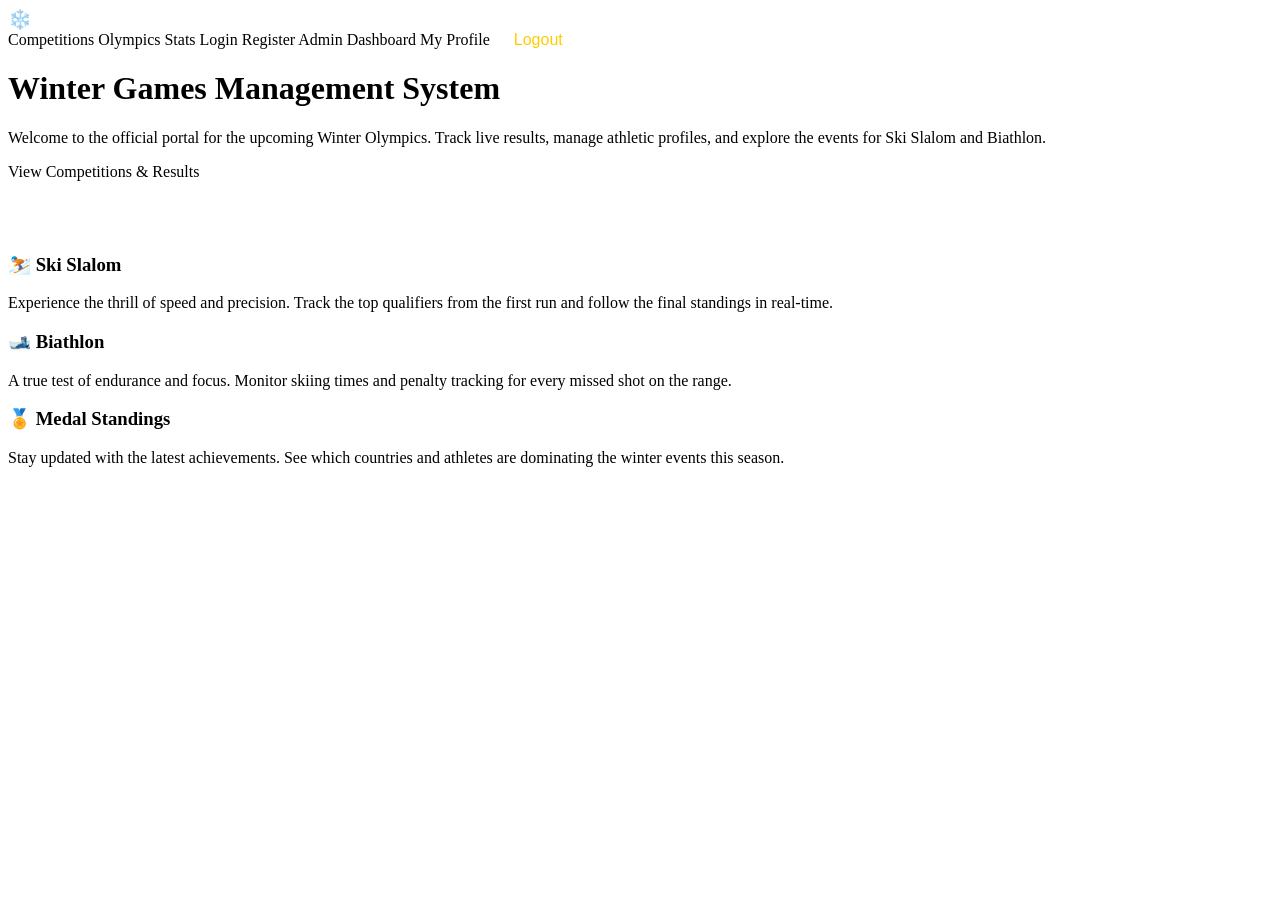
<file: src/main/resources/templates/index.html>
<!DOCTYPE html>
<html xmlns:th="http://www.thymeleaf.org">
<head>
    <meta charset="UTF-8">
    <title>Winter Games Portal</title>
    <link rel="stylesheet" th:href="@{/css/style.css}">
</head>
<body>

<div class="navbar">
    <div style="font-size: 1.2em; font-weight: bold;"><a th:href="@{/}" style="color: white; margin: 0;">❄️ WinterOlympics</a></div>
    <div>
        <a th:href="@{/public/competitions}">Competitions</a>
        <a th:href="@{/public/olympics}">Olympics Stats</a>

        <th:block th:if="${#authentication.name == 'anonymousUser'}">
            <a th:href="@{/login}">Login</a>
            <a th:href="@{/register}">Register</a>
        </th:block>

        <th:block th:if="${#authentication.name != 'anonymousUser'}">
            <a th:if="${#authorization.expression('hasRole(''ADMIN'')')}" th:href="@{/admin/dashboard}">Admin Dashboard</a>
            <a th:if="${#authorization.expression('hasRole(''ATHLETE'')')}" th:href="@{/athlete/profile}">My Profile</a>

            <form th:action="@{/logout}" method="post" style="display: inline; margin-left: 20px;">
                <button type="submit" style="background: none; color: #ffcc00; border: none; padding: 0; font-size: 1em; cursor: pointer; box-shadow: none;">Logout</button>
            </form>
        </th:block>
    </div>
</div>

<div class="hero">
    <h1>Winter Games Management System</h1>
    <p>Welcome to the official portal for the upcoming Winter Olympics. Track live results, manage athletic profiles, and explore the events for Ski Slalom and Biathlon.</p>
    <a th:href="@{/public/competitions}" class="btn-primary">View Competitions & Results</a>
</div>
<br><br><br>
<div class="container">
    <div class="info-grid">
        <div class="card">
            <h3>⛷️ Ski Slalom</h3>
            <p>Experience the thrill of speed and precision. Track the top qualifiers from the first run and follow the final standings in real-time.</p>
        </div>
        <div class="card">
            <h3>🎿 Biathlon</h3>
            <p>A true test of endurance and focus. Monitor skiing times and penalty tracking for every missed shot on the range.</p>
        </div>
        <div class="card">
            <h3>🏅 Medal Standings</h3>
            <p>Stay updated with the latest achievements. See which countries and athletes are dominating the winter events this season.</p>
        </div>
    </div>
</div>

</body>
</html>
</file>
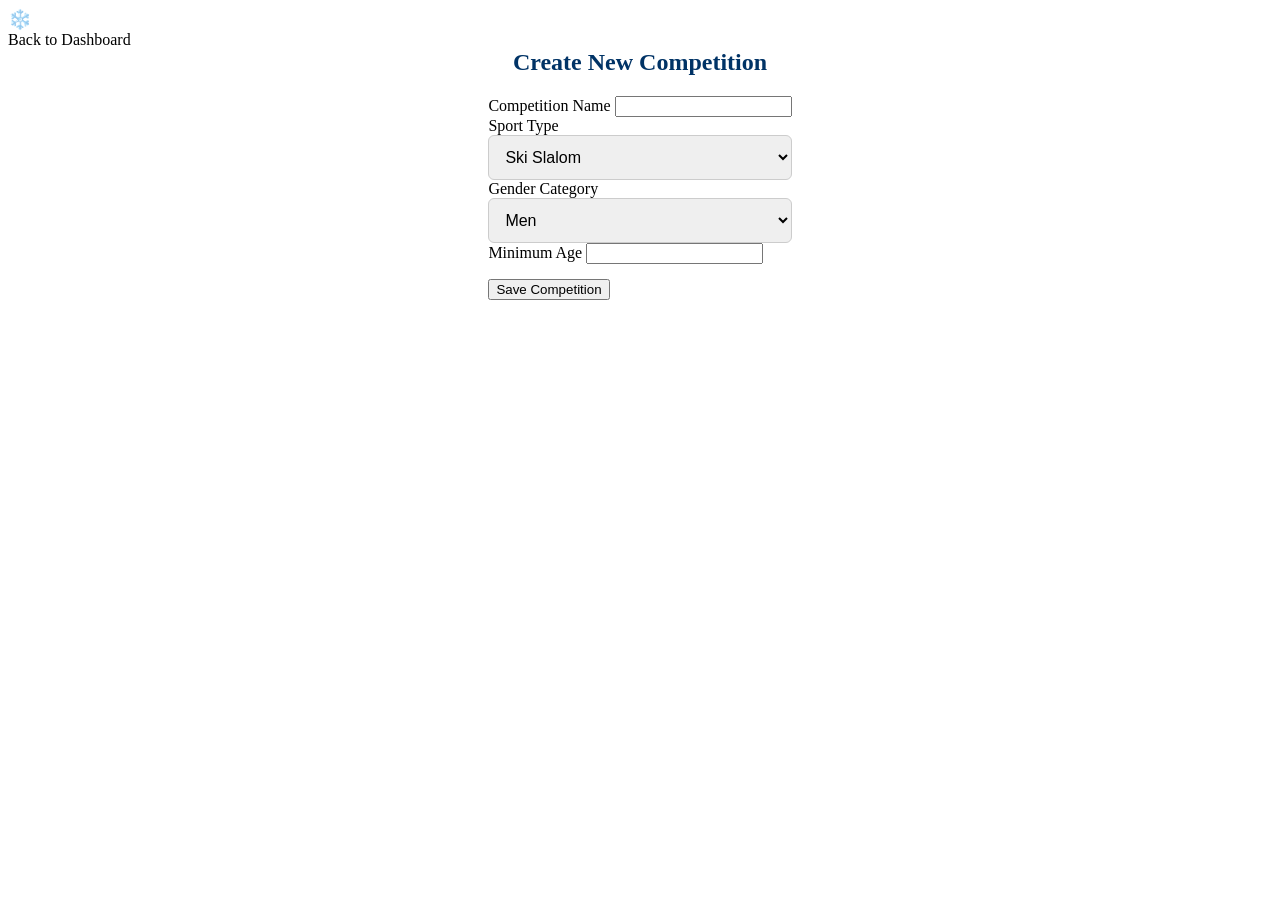
<file: src/main/resources/templates/add-competition.html>
<!DOCTYPE html>
<html xmlns:th="http://www.thymeleaf.org">
<head>
    <meta charset="UTF-8">
    <title>Add Competition - Winter Games</title>
    <link rel="stylesheet" th:href="@{/css/style.css}">
</head>
<body>
<div class="navbar">
    <div style="font-size: 1.2em; font-weight: bold;"><a th:href="@{/}" style="color: white; margin: 0;">❄️ WinterOlympics</a></div>
    <div>
        <a th:href="@{/admin/dashboard}">Back to Dashboard</a>
    </div>
</div>

<div class="container" style="display: flex; justify-content: center;">
    <form class="auth-form" th:action="@{/admin/competitions/new}" th:object="${competition}" method="post" style="max-width: 500px;">
        <h2 style="text-align: center; color: #003366; margin-top: 0;">Create New Competition</h2>

        <div>
            <label for="name">Competition Name</label>
            <input type="text" id="name" th:field="*{name}" required />
        </div>
        <div>
            <label for="type">Sport Type</label>
            <select id="type" th:field="*{type}" style="width: 100%; padding: 12px; border: 1px solid #ccc; border-radius: 6px; font-size: 16px;" required>
                <option value="Ski Slalom">Ski Slalom</option>
                <option value="Biathlon">Biathlon</option>
            </select>
        </div>
        <div>
            <label for="genderCategory">Gender Category</label>
            <select id="genderCategory" th:field="*{genderCategory}" style="width: 100%; padding: 12px; border: 1px solid #ccc; border-radius: 6px; font-size: 16px;" required>
                <option value="Men">Men</option>
                <option value="Women">Women</option>
                <option value="Mixed">Mixed</option>
            </select>
        </div>
        <div>
            <label for="minAge">Minimum Age</label>
            <input type="number" id="minAge" th:field="*{minAge}" required min="1" />
        </div>

        <button type="submit" style="margin-top: 15px;">Save Competition</button>
    </form>
</div>
</body>
</html>
</file>
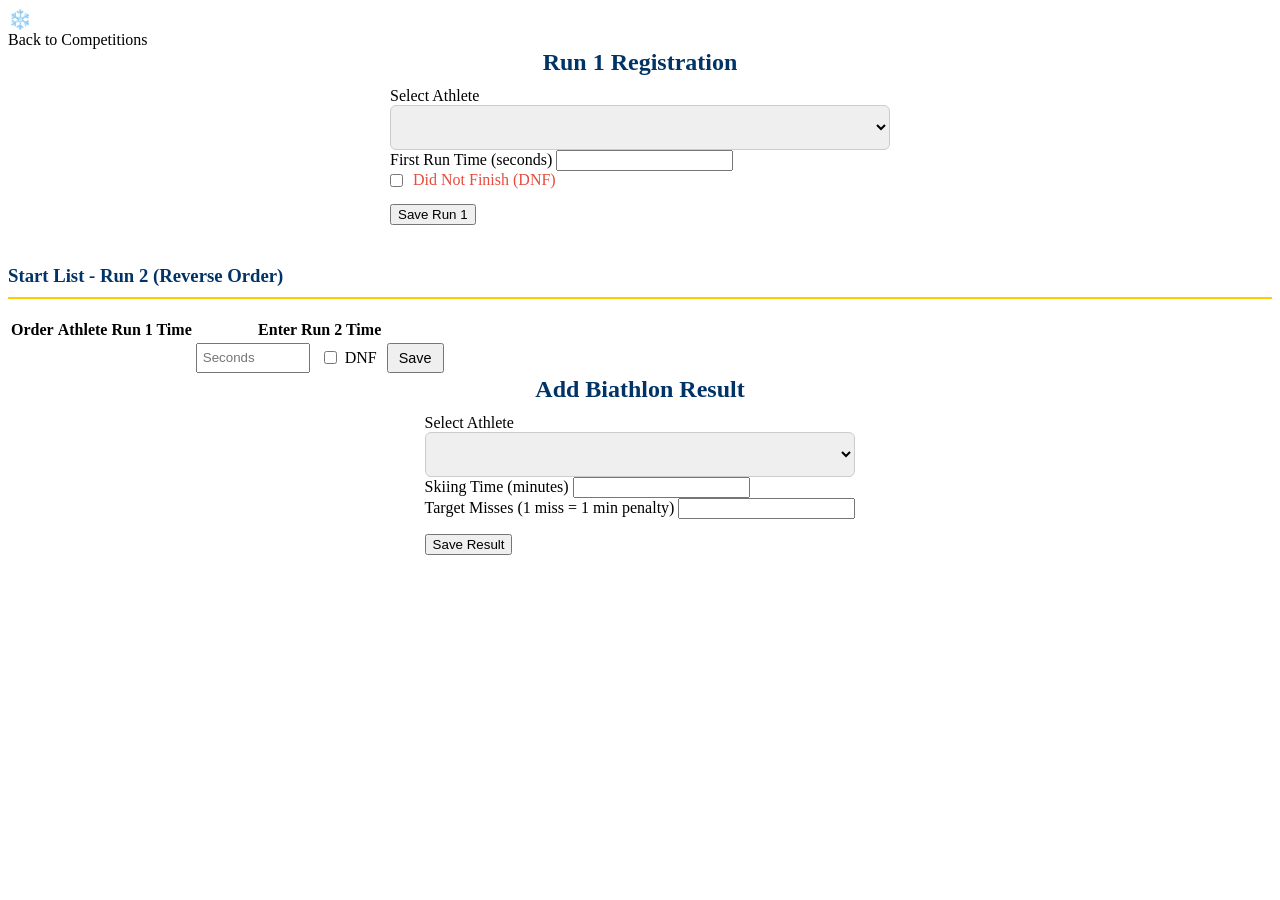
<file: src/main/resources/templates/add-result.html>
<!DOCTYPE html>
<html xmlns:th="http://www.thymeleaf.org">
<head>
    <meta charset="UTF-8">
    <title>Add Result - Winter Games</title>
    <link rel="stylesheet" th:href="@{/css/style.css}">
</head>
<body>
<div class="navbar">
    <div style="font-size: 1.2em; font-weight: bold;"><a th:href="@{/}" style="color: white; margin: 0;">❄️ WinterOlympics</a></div>
    <div>
        <a th:href="@{/admin/results}">Back to Competitions</a>
    </div>
</div>

<div class="container" style="display: flex; flex-direction: column; align-items: center;">

    <div th:if="${competition.type == 'Ski Slalom'}" style="width: 100%;">
        <form class="auth-form" th:action="@{/admin/results/slalom/run1}" method="post" style="max-width: 500px; margin: 0 auto;">
            <h2 style="text-align: center; color: #003366; margin-top: 0;">Run 1 Registration</h2>
            <h4 style="text-align: center; color: #666; margin-top: -10px;" th:text="${competition.name}"></h4>

            <input type="hidden" name="competitionId" th:value="${competition.id}" />

            <div>
                <label for="athleteId">Select Athlete</label>
                <select id="athleteId" name="athleteId" style="width: 100%; padding: 12px; border: 1px solid #ccc; border-radius: 6px; font-size: 16px;" required>
                    <option th:each="athlete : ${athletes}" th:value="${athlete.id}" th:text="${athlete.name + ' (' + athlete.country + ')'}"></option>
                </select>
            </div>
            <div>
                <label for="firstRunTime">First Run Time (seconds)</label>
                <input type="number" step="0.01" id="firstRunTime" name="firstRunTime" required />
            </div>
            <div style="display: flex; align-items: center; gap: 10px;">
                <input type="checkbox" id="dnf" name="dnf" style="width: auto; margin: 0;" />
                <label for="dnf" style="margin: 0; color: #e74c3c;">Did Not Finish (DNF)</label>
            </div>

            <button type="submit" style="margin-top: 15px;">Save Run 1</button>
        </form>

        <h3 th:if="${not #lists.isEmpty(pendingRun2)}" style="color: #003366; margin-top: 40px; border-bottom: 2px solid #ffcc00; padding-bottom: 10px;">Start List - Run 2 (Reverse Order)</h3>

        <table th:if="${not #lists.isEmpty(pendingRun2)}">
            <thead>
            <tr>
                <th>Order</th>
                <th>Athlete</th>
                <th>Run 1 Time</th>
                <th>Enter Run 2 Time</th>
            </tr>
            </thead>
            <tbody>
            <tr th:each="res, stat : ${pendingRun2}">
                <td th:text="${stat.count}" style="font-weight: bold; font-size: 1.2em; color: #003366;"></td>
                <td th:text="${res.athlete.name}"></td>
                <td th:text="${res.firstRunTime} + ' s'"></td>
                <td>
                    <form th:action="@{/admin/results/slalom/run2}" method="post" style="display: flex; gap: 10px; flex-direction: row; box-shadow: none; padding: 0; background: none; width: auto;">
                        <input type="hidden" name="resultId" th:value="${res.id}" />
                        <input type="hidden" name="competitionId" th:value="${competition.id}" />
                        <input type="number" step="0.01" name="secondRunTime" placeholder="Seconds" required style="width: 100px; padding: 5px;" />
                        <div style="display: flex; align-items: center; gap: 5px;">
                            <input type="checkbox" name="dnf" /> DNF
                        </div>
                        <button type="submit" style="padding: 5px 10px; font-size: 0.9em;">Save</button>
                    </form>
                </td>
            </tr>
            </tbody>
        </table>
    </div>

    <form th:if="${competition.type == 'Biathlon'}" class="auth-form" th:action="@{/admin/results/biathlon}" method="post" style="max-width: 500px;">
        <h2 style="text-align: center; color: #003366; margin-top: 0;">Add Biathlon Result</h2>
        <h4 style="text-align: center; color: #666; margin-top: -10px;" th:text="${competition.name}"></h4>

        <input type="hidden" name="competitionId" th:value="${competition.id}" />

        <div>
            <label for="athleteIdBiathlon">Select Athlete</label>
            <select id="athleteIdBiathlon" name="athleteId" style="width: 100%; padding: 12px; border: 1px solid #ccc; border-radius: 6px; font-size: 16px;" required>
                <option th:each="athlete : ${athletes}" th:value="${athlete.id}" th:text="${athlete.name + ' (' + athlete.country + ')'}"></option>
            </select>
        </div>
        <div>
            <label for="skiingTime">Skiing Time (minutes)</label>
            <input type="number" step="0.01" id="skiingTime" name="skiingTime" required />
        </div>
        <div>
            <label for="misses">Target Misses (1 miss = 1 min penalty)</label>
            <input type="number" id="misses" name="misses" required min="0" />
        </div>

        <button type="submit" style="margin-top: 15px;">Save Result</button>
    </form>

</div>
</body>
</html>
</file>
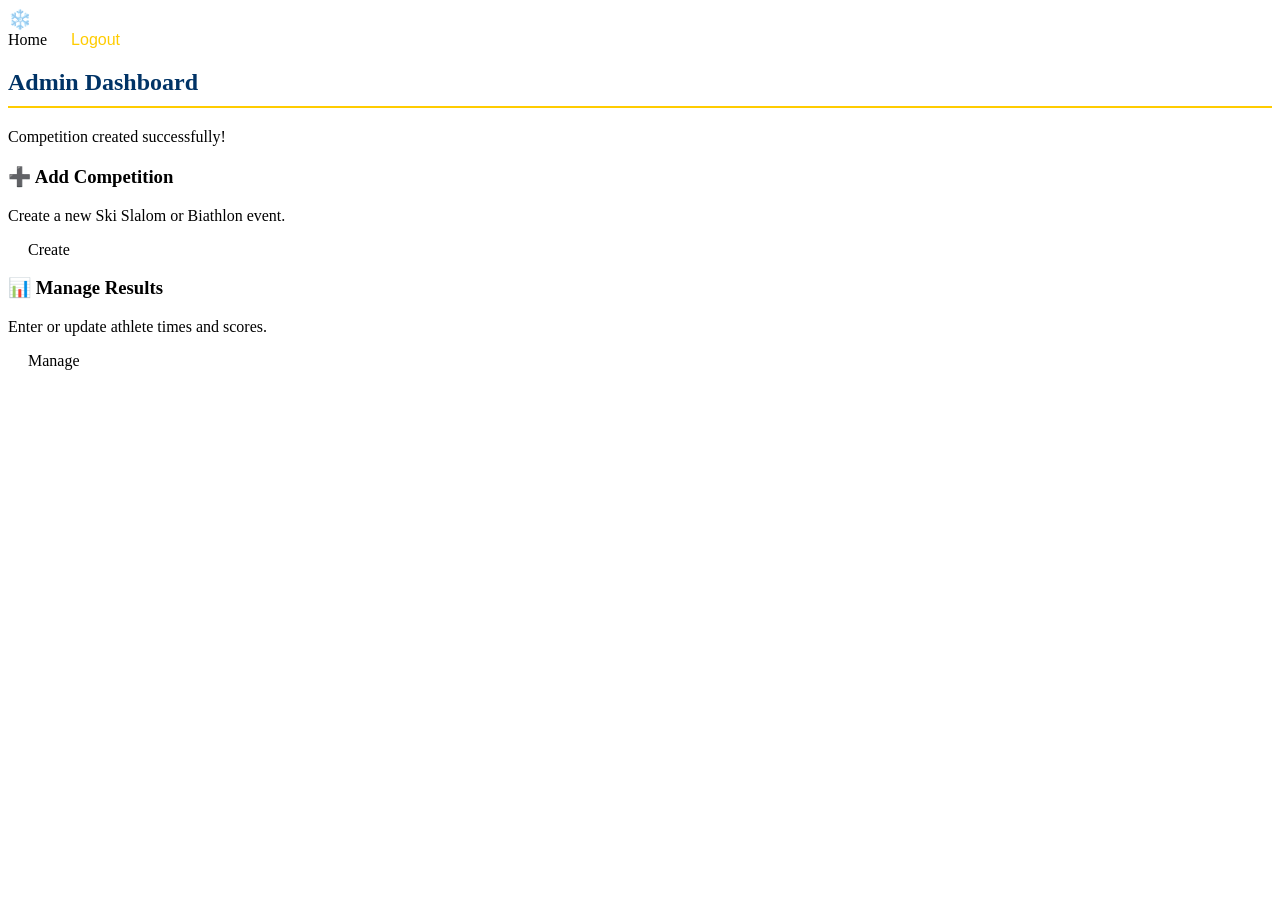
<file: src/main/resources/templates/admin-dashboard.html>
<!DOCTYPE html>
<html xmlns:th="http://www.thymeleaf.org">
<head>
    <meta charset="UTF-8">
    <title>Admin Dashboard - Winter Games</title>
    <link rel="stylesheet" th:href="@{/css/style.css}">
</head>
<body>
<div class="navbar">
    <div style="font-size: 1.2em; font-weight: bold;"><a th:href="@{/}" style="color: white; margin: 0;">❄️ WinterOlympics</a></div>
    <div>
        <a th:href="@{/}">Home</a>
        <form th:action="@{/logout}" method="post" style="display: inline; margin-left: 20px;">
            <button type="submit" style="background: none; color: #ffcc00; border: none; padding: 0; font-size: 1em; cursor: pointer; box-shadow: none;">Logout</button>
        </form>
    </div>
</div>

<div class="container">
    <h2 style="color: #003366; border-bottom: 2px solid #ffcc00; padding-bottom: 10px;">Admin Dashboard</h2>

    <div th:if="${param.success}" class="alert alert-success" style="width: 100%; max-width: 100%; box-sizing: border-box;">
        Competition created successfully!
    </div>

    <div class="info-grid" style="margin-top: 20px;">
        <div class="card">
            <h3>➕ Add Competition</h3>
            <p>Create a new Ski Slalom or Biathlon event.</p>
            <a th:href="@{/admin/competitions/new}" class="btn-primary" style="padding: 10px 20px; font-size: 1em;">Create</a>
        </div>
        <div class="card">
            <h3>📊 Manage Results</h3>
            <p>Enter or update athlete times and scores.</p>
            <a th:href="@{/admin/results}" class="btn-primary" style="padding: 10px 20px; font-size: 1em;">Manage</a>
        </div>
    </div>
</div>
</body>
</html>
</file>
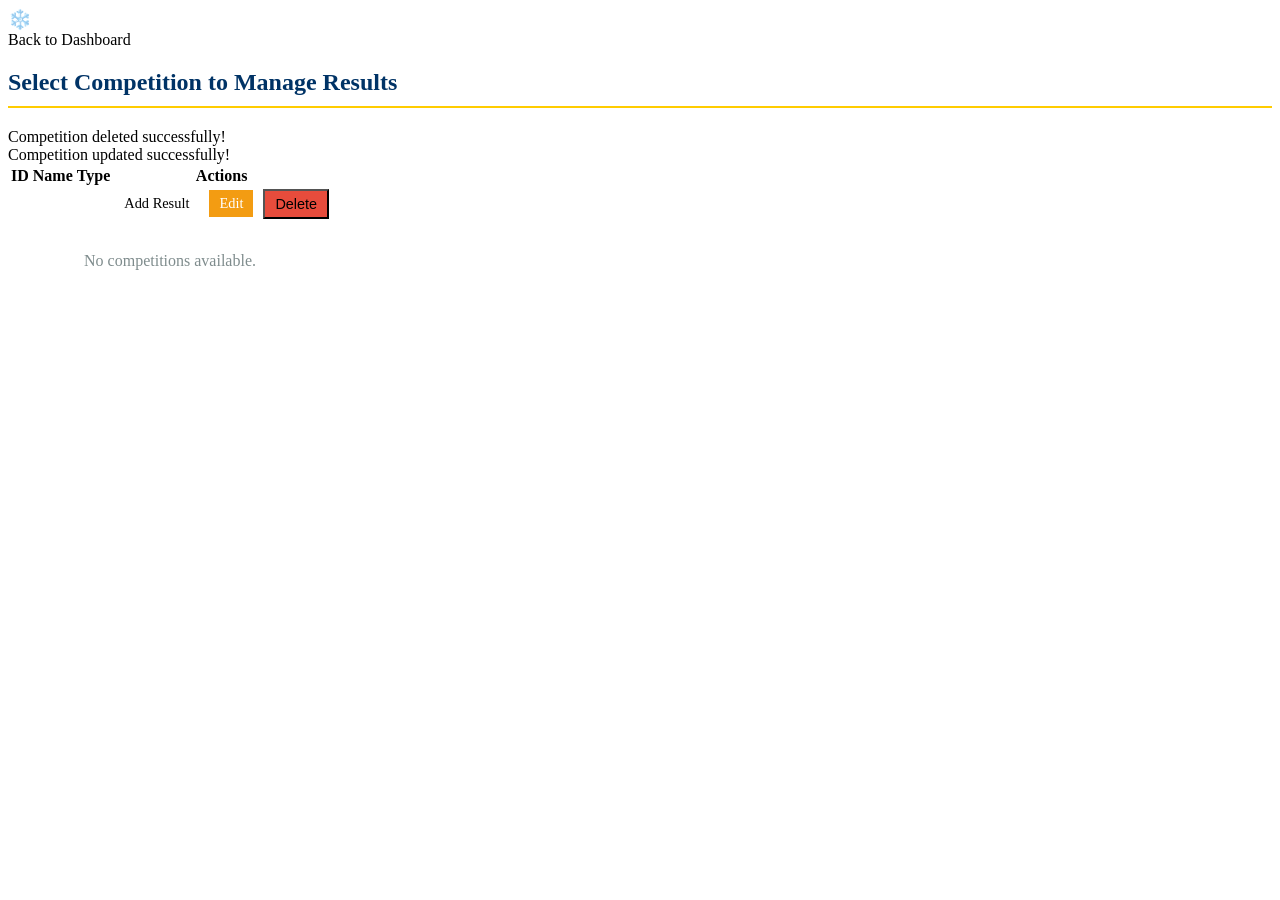
<file: src/main/resources/templates/admin-results.html>
<!DOCTYPE html>
<html xmlns:th="http://www.thymeleaf.org">
<head>
    <meta charset="UTF-8">
    <title>Manage Results - Winter Games</title>
    <link rel="stylesheet" th:href="@{/css/style.css}">
</head>
<body>
<div class="navbar">
    <div style="font-size: 1.2em; font-weight: bold;"><a th:href="@{/}" style="color: white; margin: 0;">❄️ WinterOlympics</a></div>
    <div>
        <a th:href="@{/admin/dashboard}">Back to Dashboard</a>
    </div>
</div>

<div class="container">
    <h2 style="color: #003366; border-bottom: 2px solid #ffcc00; padding-bottom: 10px;">Select Competition to Manage Results</h2>

    <div th:if="${param.deleted}" class="alert alert-success" style="width: 100%; max-width: 100%; box-sizing: border-box;">
        Competition deleted successfully!
    </div>
    <div th:if="${param.updated}" class="alert alert-success" style="width: 100%; max-width: 100%; box-sizing: border-box;">
        Competition updated successfully!
    </div>

    <table>
        <thead>
        <tr>
            <th>ID</th>
            <th>Name</th>
            <th>Type</th>
            <th>Actions</th>
        </tr>
        </thead>
        <tbody>
        <tr th:each="comp : ${competitions}">
            <td th:text="${comp.id}"></td>
            <td th:text="${comp.name}"></td>
            <td th:text="${comp.type}"></td>
            <td style="display: flex; gap: 10px; align-items: center;">
                <a th:href="@{/admin/results/add(compId=${comp.id})}" class="btn-primary" style="padding: 5px 10px; font-size: 0.9em;">Add Result</a>
                <a th:href="@{/admin/competitions/edit(id=${comp.id})}" class="btn-primary" style="padding: 5px 10px; font-size: 0.9em; background-color: #f39c12; color: white;">Edit</a>
                <form th:action="@{/admin/competitions/delete}" method="post" onsubmit="return confirm('Are you sure you want to delete this competition and all its results?');" style="margin: 0; padding: 0; box-shadow: none; width: auto; background: none;">
                    <input type="hidden" name="id" th:value="${comp.id}" />
                    <button type="submit" style="background-color: #e74c3c; padding: 5px 10px; font-size: 0.9em;">Delete</button>
                </form>
            </td>
        </tr>
        <tr th:if="${#lists.isEmpty(competitions)}">
            <td colspan="4" style="text-align: center; color: #7f8c8d; padding: 30px;">No competitions available.</td>
        </tr>
        </tbody>
    </table>
</div>
</body>
</html>
</file>
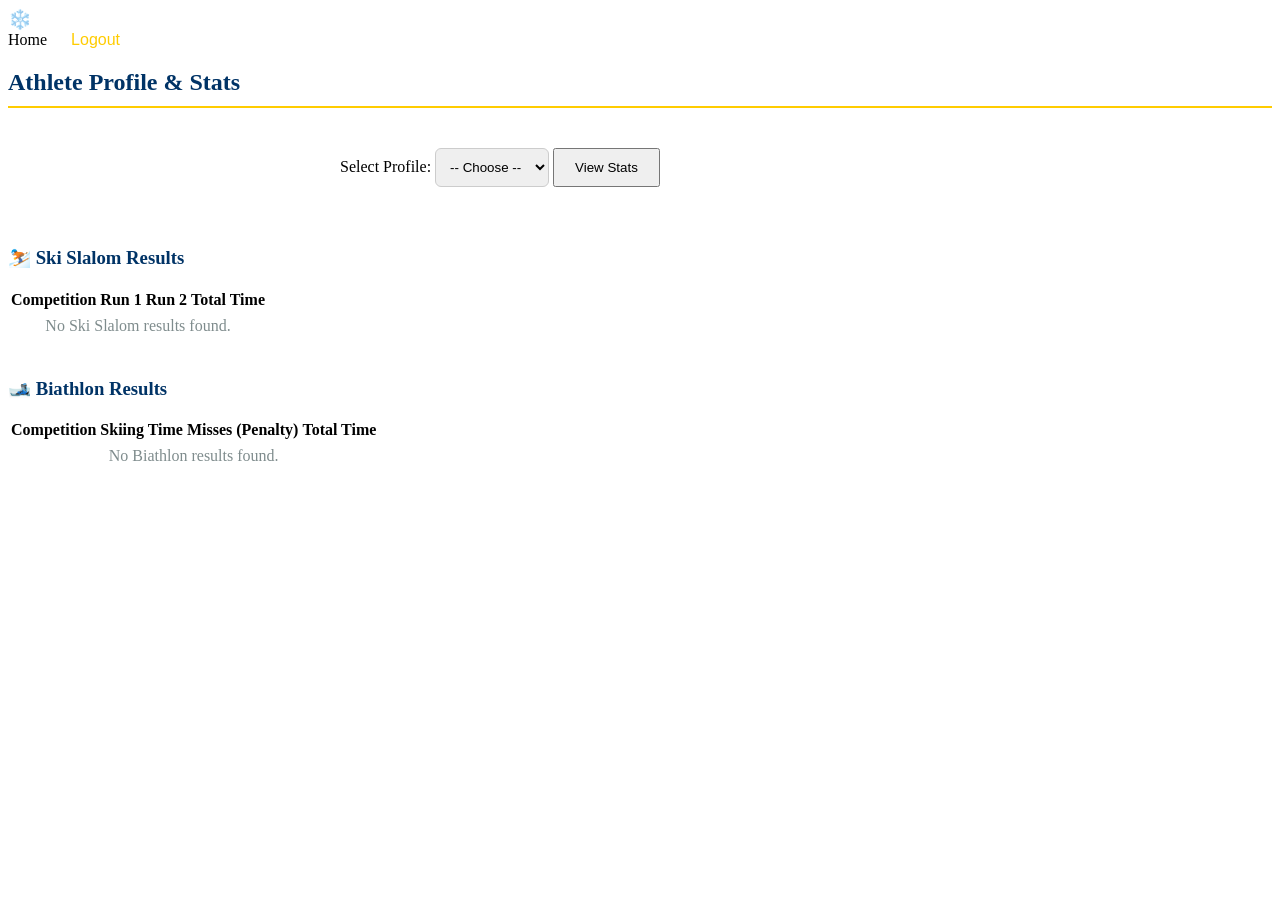
<file: src/main/resources/templates/athlete-profile.html>
<!DOCTYPE html>
<html xmlns:th="http://www.thymeleaf.org">
<head>
    <meta charset="UTF-8">
    <title>My Profile - Winter Games</title>
    <link rel="stylesheet" th:href="@{/css/style.css}">
</head>
<body>
<div class="navbar">
    <div style="font-size: 1.2em; font-weight: bold;"><a th:href="@{/}" style="color: white; margin: 0;">❄️ WinterOlympics</a></div>
    <div>
        <a th:href="@{/}">Home</a>
        <form th:action="@{/logout}" method="post" style="display: inline; margin-left: 20px;">
            <button type="submit" style="background: none; color: #ffcc00; border: none; padding: 0; font-size: 1em; cursor: pointer; box-shadow: none;">Logout</button>
        </form>
    </div>
</div>

<div class="container">
    <h2 style="color: #003366; border-bottom: 2px solid #ffcc00; padding-bottom: 10px;">Athlete Profile & Stats</h2>

    <div th:if="${#authorization.expression('hasRole(''ADMIN'')')}">
        <form class="auth-form" th:action="@{/athlete/profile}" method="get" style="max-width: 600px; margin: 20px auto; padding: 20px; flex-direction: row; align-items: center;">
            <label for="athleteId" style="margin-bottom: 0;">Select Profile:</label>
            <select id="athleteId" name="athleteId" style="padding: 10px; border-radius: 6px; border: 1px solid #ccc; flex-grow: 1;">
                <option value="" disabled selected>-- Choose --</option>
                <option th:each="athlete : ${athletes}" th:value="${athlete.id}" th:text="${athlete.name + ' (' + athlete.country + ')'}"></option>
            </select>
            <button type="submit" style="padding: 10px 20px;">View Stats</button>
        </form>
    </div>

    <div th:if="${selectedAthlete != null}">
        <h3 style="color: #003366; margin-top: 40px;">⛷️ Ski Slalom Results</h3>
        <table>
            <thead>
            <tr>
                <th>Competition</th>
                <th>Run 1</th>
                <th>Run 2</th>
                <th>Total Time</th>
            </tr>
            </thead>
            <tbody>
            <tr th:each="result : ${slalomResults}">
                <td th:text="${result.competition.name}" style="font-weight: bold;"></td>
                <td th:text="${result.firstRunTime} + ' s'"></td>
                <td th:text="${result.secondRunTime} + ' s'"></td>
                <td th:text="${result.totalTime} + ' s'" style="color: #27ae60; font-weight: bold;"></td>
            </tr>
            <tr th:if="${#lists.isEmpty(slalomResults)}">
                <td colspan="4" style="text-align: center; color: #7f8c8d;">No Ski Slalom results found.</td>
            </tr>
            </tbody>
        </table>

        <h3 style="color: #003366; margin-top: 40px;">🎿 Biathlon Results</h3>
        <table>
            <thead>
            <tr>
                <th>Competition</th>
                <th>Skiing Time</th>
                <th>Misses (Penalty)</th>
                <th>Total Time</th>
            </tr>
            </thead>
            <tbody>
            <tr th:each="result : ${biathlonResults}">
                <td th:text="${result.competition.name}" style="font-weight: bold;"></td>
                <td th:text="${result.skiingTime} + ' min'"></td>
                <td th:text="${result.misses} + ' (' + ${result.penaltyTime} + ' min)'" style="color: #e74c3c;"></td>
                <td th:text="${result.totalTime} + ' min'" style="color: #27ae60; font-weight: bold;"></td>
            </tr>
            <tr th:if="${#lists.isEmpty(biathlonResults)}">
                <td colspan="4" style="text-align: center; color: #7f8c8d;">No Biathlon results found.</td>
            </tr>
            </tbody>
        </table>
    </div>
</div>
</body>
</html>
</file>
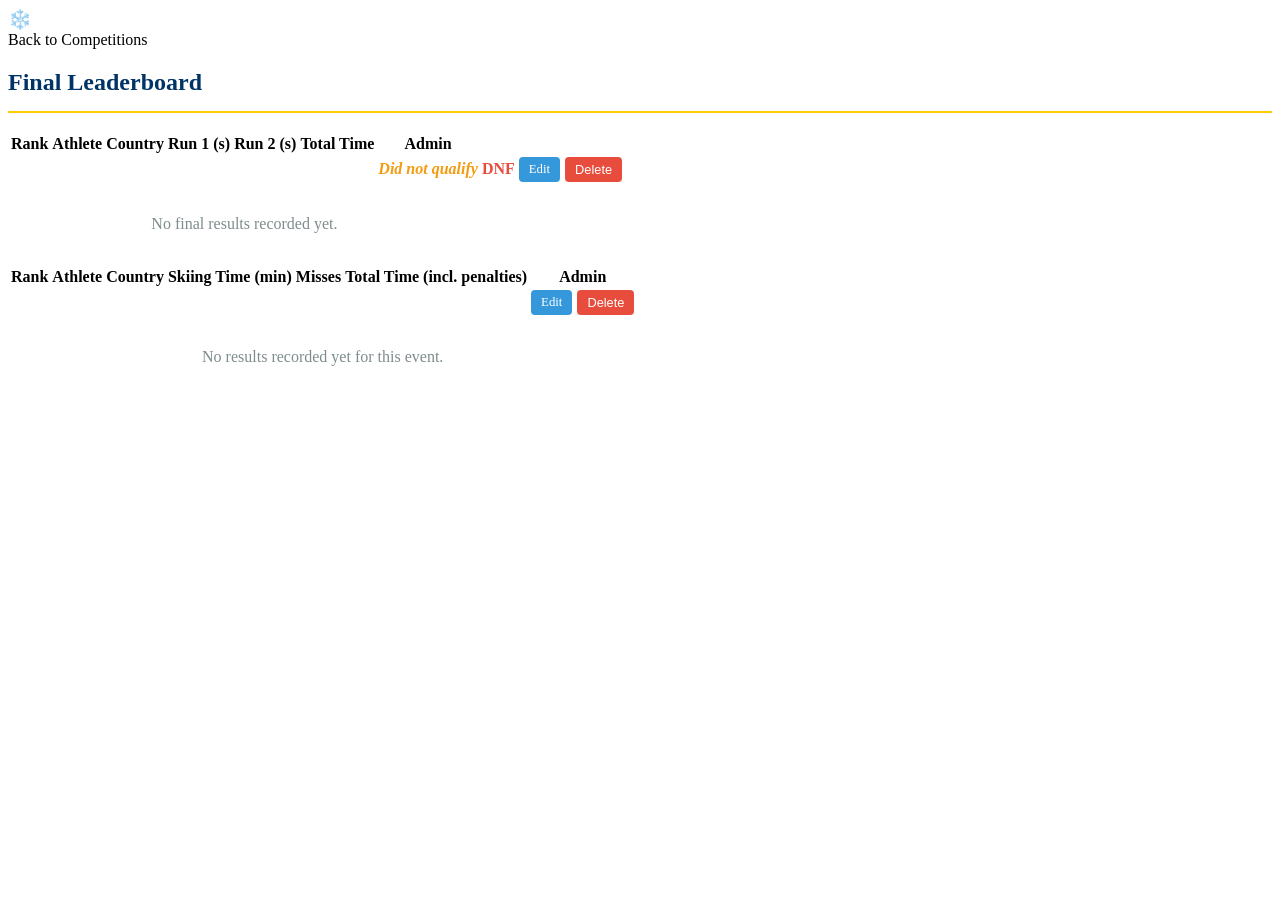
<file: src/main/resources/templates/competition-results.html>
<!DOCTYPE html>
<html xmlns:th="http://www.thymeleaf.org">
<head>
    <meta charset="UTF-8">
    <title>Leaderboard - Winter Games</title>
    <link rel="stylesheet" th:href="@{/css/style.css}">
</head>
<body>
<div class="navbar">
    <div style="font-size: 1.2em; font-weight: bold;"><a th:href="@{/}" style="color: white; margin: 0;">❄️ WinterOlympics</a></div>
    <div>
        <a th:href="@{/public/competitions}">Back to Competitions</a>
    </div>
</div>

<div class="container">
    <h2 style="color: #003366; margin-bottom: 0;">Final Leaderboard</h2>
    <h3 style="color: #666; margin-top: 5px; border-bottom: 2px solid #ffcc00; padding-bottom: 10px;" th:text="${competition.name + ' (' + competition.genderCategory + ')'}"></h3>

    <table th:if="${competition.type == 'Ski Slalom'}">
        <thead>
        <tr>
            <th>Rank</th>
            <th>Athlete</th>
            <th>Country</th>
            <th>Run 1 (s)</th>
            <th>Run 2 (s)</th>
            <th>Total Time</th>
            <th th:if="${#authorization.expression('hasRole(''ADMIN'')')}">Admin</th>
        </tr>
        </thead>
        <tbody>
        <tr th:each="result, iterStat : ${results}">
            <td th:text="${iterStat.count}" style="font-weight: bold; font-size: 1.2em; color: #003366;"></td>
            <td th:text="${result.athlete.name}"></td>
            <td th:text="${result.athlete.country}"></td>
            <td th:text="${result.firstRunTime != null ? result.firstRunTime : '-'}"></td>

            <th:block th:if="${result.totalTime != null}">
                <td th:text="${result.secondRunTime}"></td>
                <td th:text="${result.totalTime} + ' s'" style="font-weight: bold; color: #27ae60;"></td>
            </th:block>

            <th:block th:if="${result.totalTime == null and result.isFinished}">
                <td colspan="2" style="text-align: center; color: #f39c12; font-weight: bold; font-style: italic;">Did not qualify</td>
            </th:block>

            <th:block th:if="${!result.isFinished}">
                <td colspan="2" style="text-align: center; color: #e74c3c; font-weight: bold;">DNF</td>
            </th:block>

            <td th:if="${#authorization.expression('hasRole(''ADMIN'')')}" style="display: flex; gap: 5px;">
                <a th:href="@{/admin/results/edit(resultId=${result.id}, type='slalom')}" class="btn-primary" style="padding: 5px 10px; font-size: 0.8em; background-color: #3498db; color: white; text-decoration: none; border-radius: 4px;">Edit</a>
                <form th:action="@{/admin/results/slalom/delete}" method="post" style="margin: 0; padding: 0; box-shadow: none; width: auto; background: none;">
                    <input type="hidden" name="resultId" th:value="${result.id}" />
                    <input type="hidden" name="compId" th:value="${competition.id}" />
                    <button type="submit" style="background-color: #e74c3c; padding: 5px 10px; font-size: 0.8em; border-radius: 4px; border: none; color: white; cursor: pointer;" onclick="return confirm('Delete this result?');">Delete</button>
                </form>
            </td>
        </tr>
        <tr th:if="${#lists.isEmpty(results)}">
            <td colspan="7" style="text-align: center; color: #7f8c8d; padding: 30px;">No final results recorded yet.</td>
        </tr>
        </tbody>
    </table>

    <table th:if="${competition.type == 'Biathlon'}">
        <thead>
        <tr>
            <th>Rank</th>
            <th>Athlete</th>
            <th>Country</th>
            <th>Skiing Time (min)</th>
            <th>Misses</th>
            <th>Total Time (incl. penalties)</th>
            <th th:if="${#authorization.expression('hasRole(''ADMIN'')')}">Admin</th>
        </tr>
        </thead>
        <tbody>
        <tr th:each="result, iterStat : ${results}">
            <td th:text="${iterStat.count}" style="font-weight: bold; font-size: 1.2em; color: #003366;"></td>
            <td th:text="${result.athlete.name}"></td>
            <td th:text="${result.athlete.country}"></td>
            <td th:text="${result.skiingTime}"></td>
            <td th:text="${result.misses} + ' (' + ${result.penaltyTime} + ' min)'" style="color: #e74c3c;"></td>
            <td th:text="${result.totalTime} + ' min'" style="font-weight: bold; color: #27ae60;"></td>
            <td th:if="${#authorization.expression('hasRole(''ADMIN'')')}" style="display: flex; gap: 5px;">
                <a th:href="@{/admin/results/edit(resultId=${result.id}, type='biathlon')}" class="btn-primary" style="padding: 5px 10px; font-size: 0.8em; background-color: #3498db; color: white; text-decoration: none; border-radius: 4px;">Edit</a>
                <form th:action="@{/admin/results/biathlon/delete}" method="post" style="margin: 0; padding: 0; box-shadow: none; width: auto; background: none;">
                    <input type="hidden" name="resultId" th:value="${result.id}" />
                    <input type="hidden" name="compId" th:value="${competition.id}" />
                    <button type="submit" style="background-color: #e74c3c; padding: 5px 10px; font-size: 0.8em; border-radius: 4px; border: none; color: white; cursor: pointer;" onclick="return confirm('Delete this result?');">Delete</button>
                </form>
            </td>
        </tr>
        <tr th:if="${#lists.isEmpty(results)}">
            <td colspan="7" style="text-align: center; color: #7f8c8d; padding: 30px;">No results recorded yet for this event.</td>
        </tr>
        </tbody>
    </table>
</div>
</body>
</html>
</file>
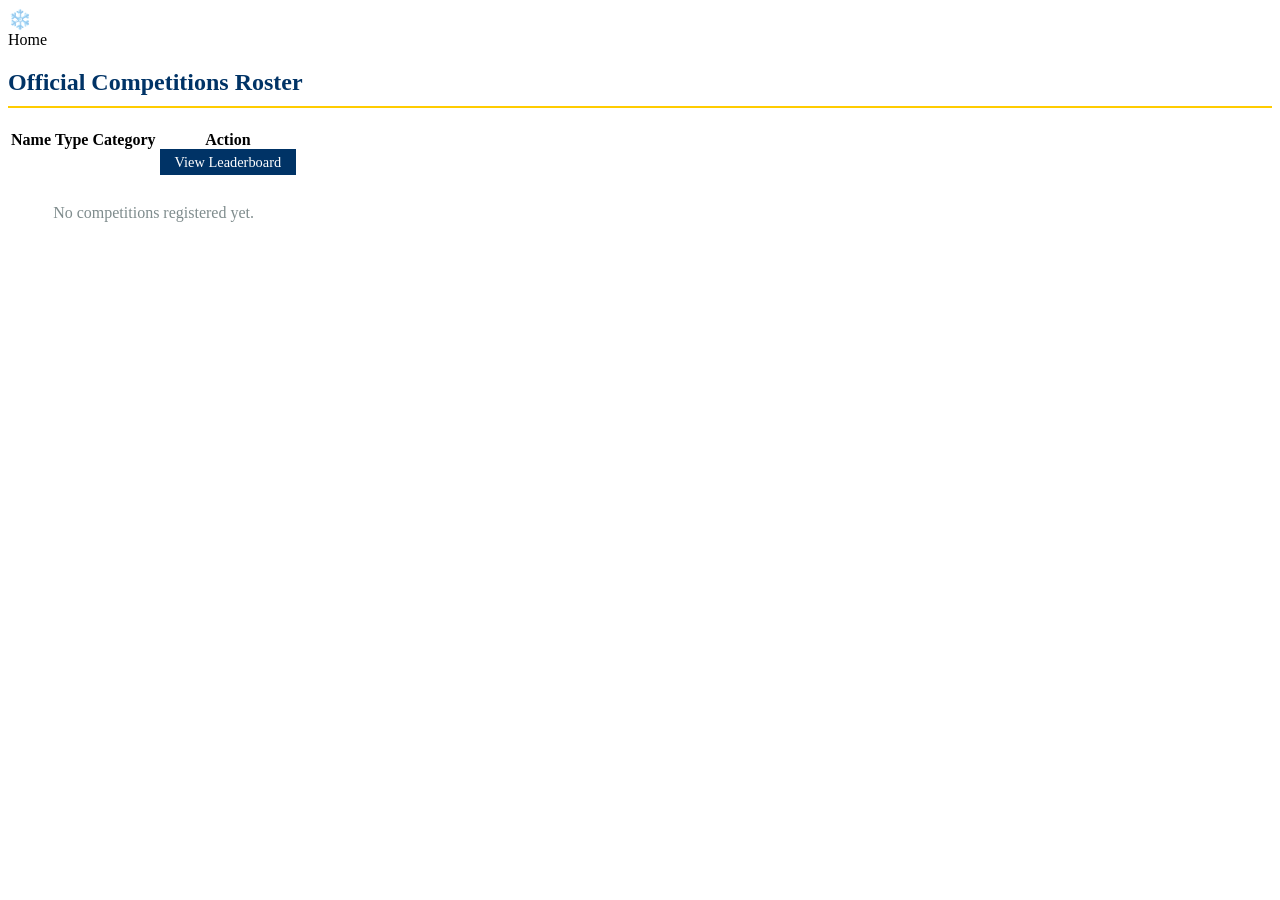
<file: src/main/resources/templates/competitions.html>
<!DOCTYPE html>
<html xmlns:th="http://www.thymeleaf.org">
<head>
    <meta charset="UTF-8">
    <title>Competitions - Winter Games</title>
    <link rel="stylesheet" th:href="@{/css/style.css}">
</head>
<body>
<div class="navbar">
    <div style="font-size: 1.2em; font-weight: bold;"><a th:href="@{/}" style="color: white; margin: 0;">❄️ WinterOlympics</a></div>
    <div>
        <a th:href="@{/}">Home</a>
    </div>
</div>

<div class="container">
    <h2 style="color: #003366; border-bottom: 2px solid #ffcc00; padding-bottom: 10px;">Official Competitions Roster</h2>

    <table>
        <thead>
        <tr>
            <th>Name</th>
            <th>Type</th>
            <th>Category</th>
            <th>Action</th>
        </tr>
        </thead>
        <tbody>
        <tr th:each="comp : ${competitions}">
            <td th:text="${comp.name}" style="font-weight: bold;"></td>
            <td th:text="${comp.type}"></td>
            <td th:text="${comp.genderCategory}"></td>
            <td>
                <a th:href="@{'/public/competitions/' + ${comp.id}}" class="btn-primary" style="padding: 5px 15px; font-size: 0.9em; background-color: #003366; color: white;">View Leaderboard</a>
            </td>
        </tr>
        <tr th:if="${#lists.isEmpty(competitions)}">
            <td colspan="4" style="text-align: center; color: #7f8c8d; padding: 30px;">No competitions registered yet.</td>
        </tr>
        </tbody>
    </table>
</div>
</body>
</html>
</file>
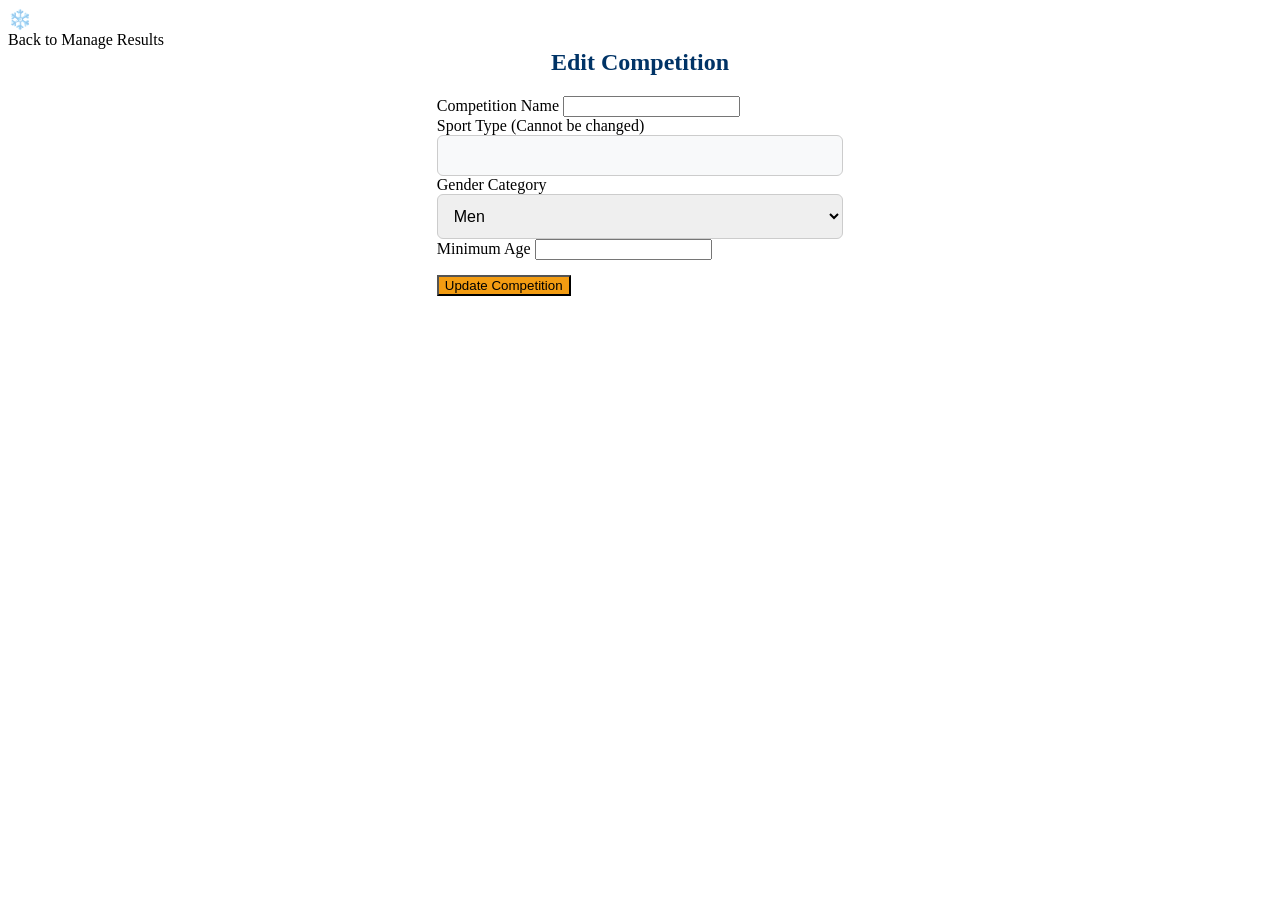
<file: src/main/resources/templates/edit-competition.html>
<!DOCTYPE html>
<html xmlns:th="http://www.thymeleaf.org">
<head>
    <meta charset="UTF-8">
    <title>Edit Competition - Winter Games</title>
    <link rel="stylesheet" th:href="@{/css/style.css}">
</head>
<body>
<div class="navbar">
    <div style="font-size: 1.2em; font-weight: bold;"><a th:href="@{/}" style="color: white; margin: 0;">❄️ WinterOlympics</a></div>
    <div>
        <a th:href="@{/admin/results}">Back to Manage Results</a>
    </div>
</div>

<div class="container" style="display: flex; justify-content: center;">
    <form class="auth-form" th:action="@{/admin/competitions/edit}" th:object="${competition}" method="post" style="max-width: 500px;">
        <h2 style="text-align: center; color: #003366; margin-top: 0;">Edit Competition</h2>

        <input type="hidden" th:field="*{id}" />

        <div>
            <label for="name">Competition Name</label>
            <input type="text" id="name" th:field="*{name}" required />
        </div>
        <div>
            <label for="type">Sport Type (Cannot be changed)</label>
            <input type="text" id="type" th:field="*{type}" readonly style="background-color: #f8f9fa; color: #7f8c8d; border: 1px solid #ccc; width: 100%; padding: 12px; border-radius: 6px; box-sizing: border-box;" />
        </div>
        <div>
            <label for="genderCategory">Gender Category</label>
            <select id="genderCategory" th:field="*{genderCategory}" style="width: 100%; padding: 12px; border: 1px solid #ccc; border-radius: 6px; font-size: 16px;" required>
                <option value="Men">Men</option>
                <option value="Women">Women</option>
                <option value="Mixed">Mixed</option>
            </select>
        </div>
        <div>
            <label for="minAge">Minimum Age</label>
            <input type="number" id="minAge" th:field="*{minAge}" required min="1" />
        </div>

        <button type="submit" style="margin-top: 15px; background-color: #f39c12;">Update Competition</button>
    </form>
</div>
</body>
</html>
</file>
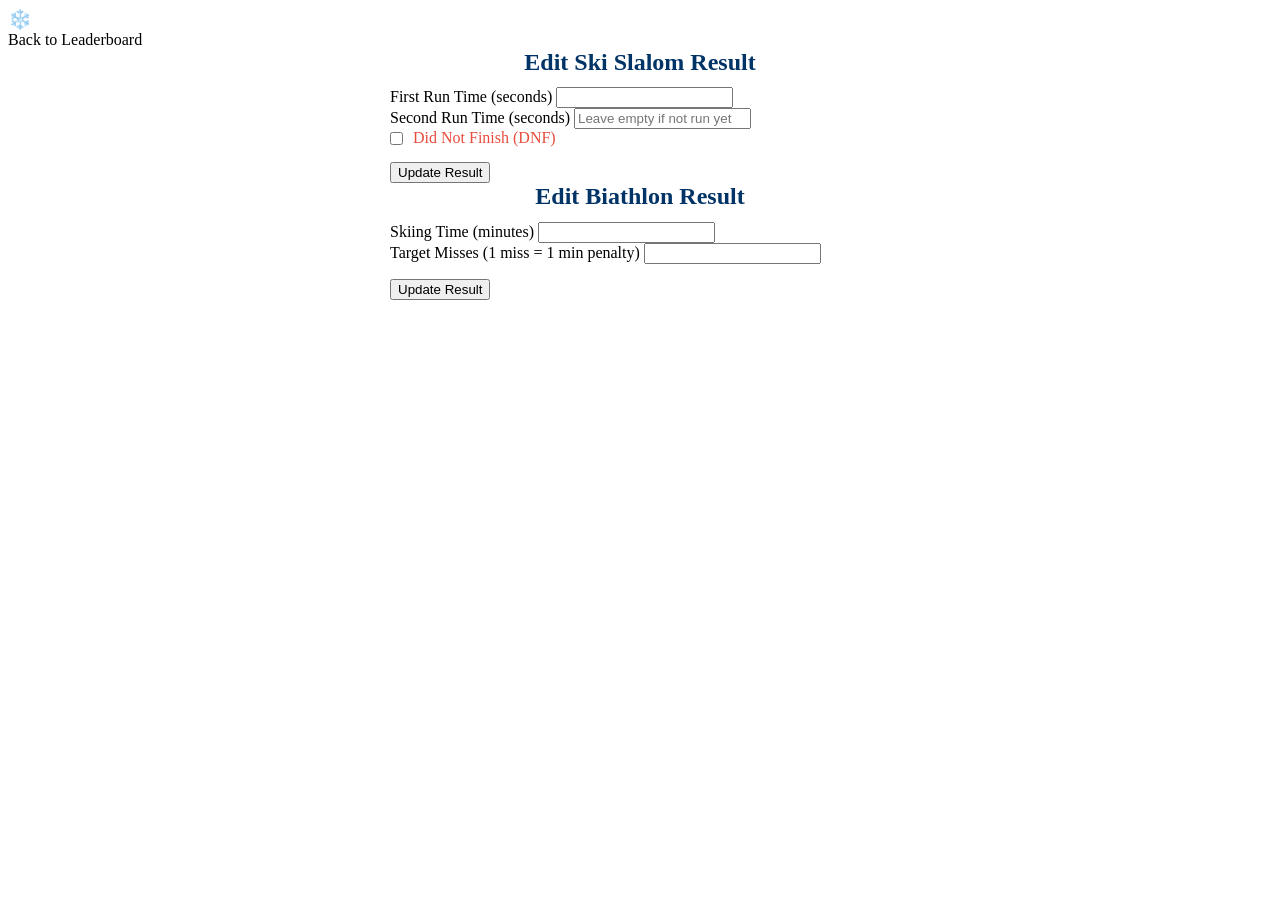
<file: src/main/resources/templates/edit-result.html>
<!DOCTYPE html>
<html xmlns:th="http://www.thymeleaf.org">
<head>
    <meta charset="UTF-8">
    <title>Edit Result - Winter Games</title>
    <link rel="stylesheet" th:href="@{/css/style.css}">
</head>
<body>
<div class="navbar">
    <div style="font-size: 1.2em; font-weight: bold;"><a th:href="@{/}" style="color: white; margin: 0;">❄️ WinterOlympics</a></div>
    <div>
        <a th:href="@{'/public/competitions/' + ${competition.id}}">Back to Leaderboard</a>
    </div>
</div>

<div class="container" style="display: flex; flex-direction: column; align-items: center;">

    <!-- Форма за редакция на Ски Слалом -->
    <form th:if="${type == 'slalom'}" class="auth-form" th:action="@{/admin/results/slalom/edit}" method="post" style="max-width: 500px; width: 100%;">
        <h2 style="text-align: center; color: #003366; margin-top: 0;">Edit Ski Slalom Result</h2>
        <h4 style="text-align: center; color: #666; margin-top: -10px;" th:text="${competition.name}"></h4>
        <h4 style="text-align: center; color: #333; margin-top: -10px;" th:text="'Athlete: ' + ${result.athlete.name}"></h4>

        <input type="hidden" name="resultId" th:value="${result.id}" />

        <div>
            <label for="firstRunTime">First Run Time (seconds)</label>
            <input type="number" step="0.01" id="firstRunTime" name="firstRunTime" th:value="${result.firstRunTime}" required />
        </div>
        <div>
            <label for="secondRunTime">Second Run Time (seconds)</label>
            <input type="number" step="0.01" id="secondRunTime" name="secondRunTime" th:value="${result.secondRunTime}" placeholder="Leave empty if not run yet" />
        </div>
        <div style="display: flex; align-items: center; gap: 10px;">
            <input type="checkbox" id="dnf" name="dnf" style="width: auto; margin: 0;" th:checked="${!result.isFinished}" />
            <label for="dnf" style="margin: 0; color: #e74c3c;">Did Not Finish (DNF)</label>
        </div>

        <button type="submit" style="margin-top: 15px;">Update Result</button>
    </form>

    <!-- Форма за редакция на Биатлон -->
    <form th:if="${type == 'biathlon'}" class="auth-form" th:action="@{/admin/results/biathlon/edit}" method="post" style="max-width: 500px; width: 100%;">
        <h2 style="text-align: center; color: #003366; margin-top: 0;">Edit Biathlon Result</h2>
        <h4 style="text-align: center; color: #666; margin-top: -10px;" th:text="${competition.name}"></h4>
        <h4 style="text-align: center; color: #333; margin-top: -10px;" th:text="'Athlete: ' + ${result.athlete.name}"></h4>

        <input type="hidden" name="resultId" th:value="${result.id}" />

        <div>
            <label for="skiingTime">Skiing Time (minutes)</label>
            <input type="number" step="0.01" id="skiingTime" name="skiingTime" th:value="${result.skiingTime}" required />
        </div>
        <div>
            <label for="misses">Target Misses (1 miss = 1 min penalty)</label>
            <input type="number" id="misses" name="misses" th:value="${result.misses}" required min="0" />
        </div>

        <button type="submit" style="margin-top: 15px;">Update Result</button>
    </form>

</div>
</body>
</html>
</file>
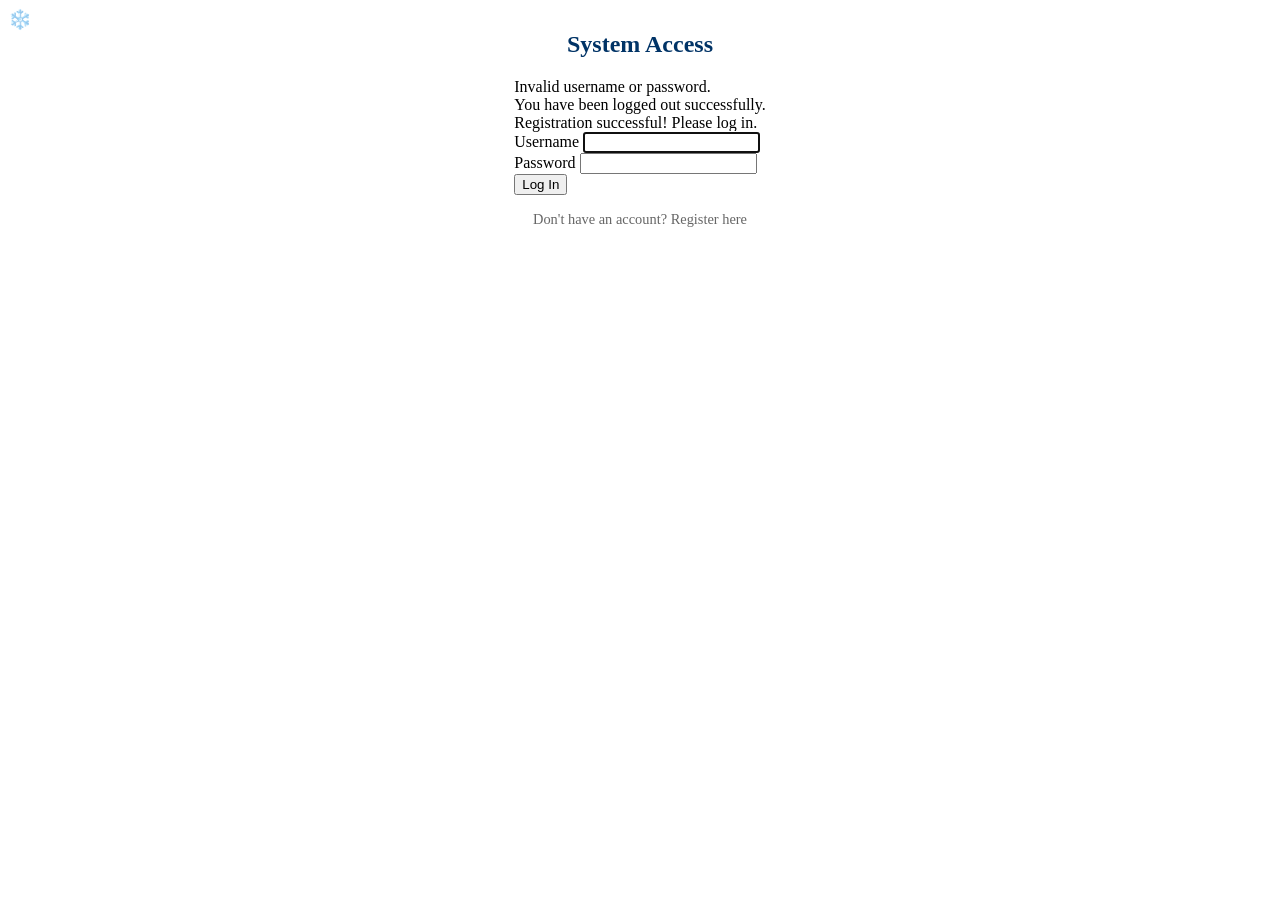
<file: src/main/resources/templates/login.html>
<!DOCTYPE html>
<html xmlns:th="http://www.thymeleaf.org">
<head>
    <meta charset="UTF-8">
    <title>Login - Winter Games</title>
    <link rel="stylesheet" th:href="@{/css/style.css}">
</head>
<body>
<div class="navbar">
    <div style="font-size: 1.2em; font-weight: bold;"><a th:href="@{/}" style="color: white; margin: 0;">❄️ WinterOlympics</a></div>
</div>

<div class="container" style="display: flex; justify-content: center;">
    <form class="auth-form" th:action="@{/login}" method="post">
        <h2 style="text-align: center; color: #003366; margin-top: 0;">System Access</h2>

        <div th:if="${param.error}" class="alert alert-error">
            Invalid username or password.
        </div>
        <div th:if="${param.logout}" class="alert alert-success">
            You have been logged out successfully.
        </div>
        <div th:if="${param.registered}" class="alert alert-success">
            Registration successful! Please log in.
        </div>

        <div>
            <label for="username">Username</label>
            <input type="text" id="username" name="username" required autofocus />
        </div>
        <div>
            <label for="password">Password</label>
            <input type="password" id="password" name="password" required />
        </div>
        <button type="submit">Log In</button>
        <div style="text-align: center; margin-top: 15px;">
            <a th:href="@{/register}" style="color: #666; font-size: 0.9em; text-decoration: none;">Don't have an account? Register here</a>
        </div>
    </form>
</div>
</body>
</html>
</file>
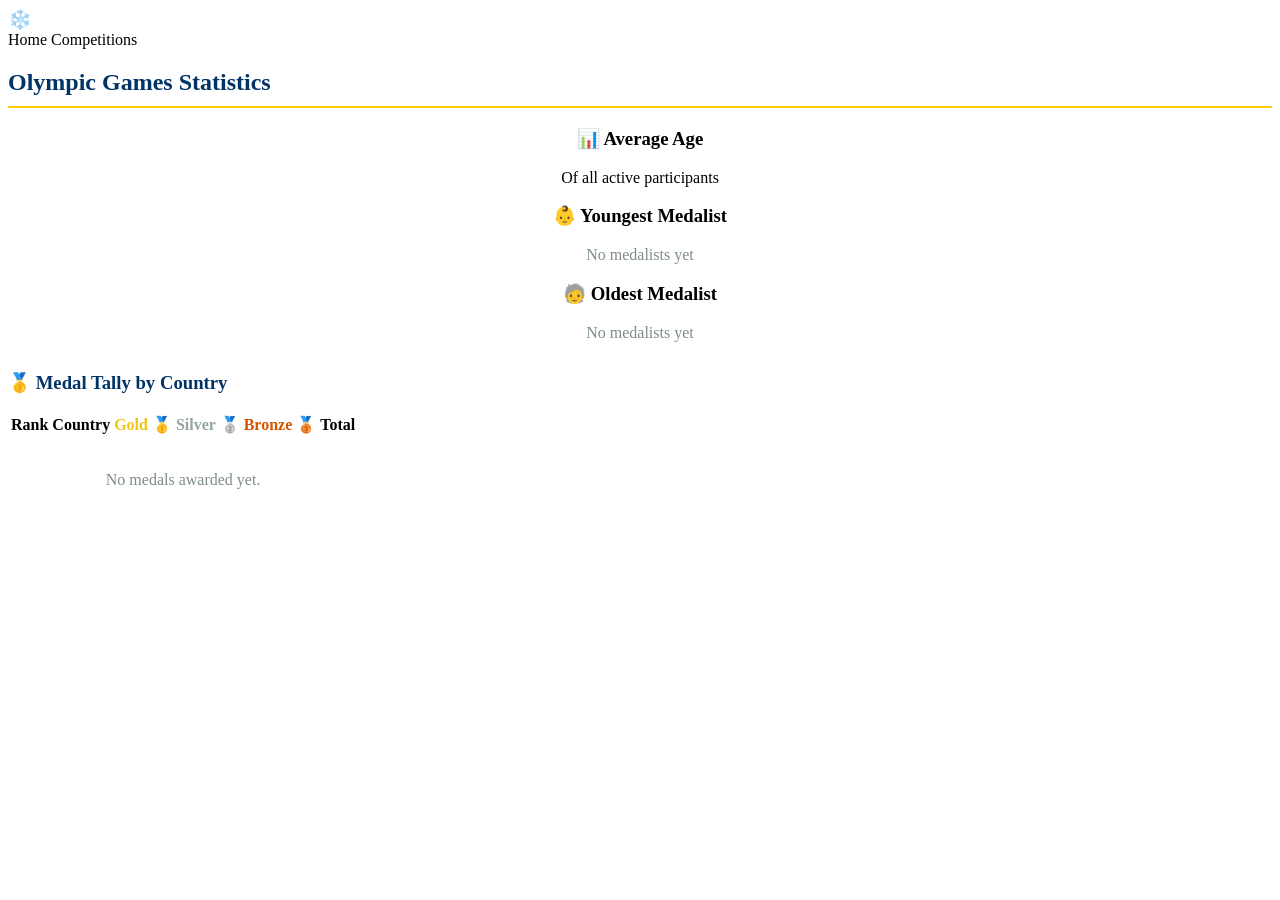
<file: src/main/resources/templates/olympics-dashboard.html>
<!DOCTYPE html>
<html xmlns:th="http://www.thymeleaf.org">
<head>
    <meta charset="UTF-8">
    <title>Olympics Dashboard - Winter Games</title>
    <link rel="stylesheet" th:href="@{/css/style.css}">
</head>
<body>
<div class="navbar">
    <div style="font-size: 1.2em; font-weight: bold;"><a th:href="@{/}" style="color: white; margin: 0;">❄️ WinterOlympics</a></div>
    <div>
        <a th:href="@{/}">Home</a>
        <a th:href="@{/public/competitions}">Competitions</a>
    </div>
</div>

<div class="container">
    <h2 style="color: #003366; border-bottom: 2px solid #ffcc00; padding-bottom: 10px;">Olympic Games Statistics</h2>

    <div class="info-grid" style="margin-top: 20px; margin-bottom: 30px;">
        <div class="card" style="text-align: center;">
            <h3>📊 Average Age</h3>
            <p style="font-size: 2em; font-weight: bold; color: #003366; margin: 10px 0;" th:text="${avgAge} + ' years'"></p>
            <p>Of all active participants</p>
        </div>
        <div class="card" style="text-align: center;">
            <h3>👶 Youngest Medalist</h3>
            <p th:if="${youngestMedalist != null}" style="font-size: 1.2em; font-weight: bold; color: #27ae60; margin: 10px 0;" th:text="${youngestMedalist.name} + ' (' + ${youngestAge} + ')'"></p>
            <p th:if="${youngestMedalist != null}" th:text="${youngestMedalist.country}"></p>
            <p th:if="${youngestMedalist == null}" style="color: #7f8c8d; margin: 10px 0;">No medalists yet</p>
        </div>
        <div class="card" style="text-align: center;">
            <h3>🧓 Oldest Medalist</h3>
            <p th:if="${oldestMedalist != null}" style="font-size: 1.2em; font-weight: bold; color: #27ae60; margin: 10px 0;" th:text="${oldestMedalist.name} + ' (' + ${oldestAge} + ')'"></p>
            <p th:if="${oldestMedalist != null}" th:text="${oldestMedalist.country}"></p>
            <p th:if="${oldestMedalist == null}" style="color: #7f8c8d; margin: 10px 0;">No medalists yet</p>
        </div>
    </div>

    <h3 style="color: #003366; margin-top: 20px;">🥇 Medal Tally by Country</h3>
    <table>
        <thead>
        <tr>
            <th>Rank</th>
            <th>Country</th>
            <th style="color: #f1c40f;">Gold 🥇</th>
            <th style="color: #95a5a6;">Silver 🥈</th>
            <th style="color: #d35400;">Bronze 🥉</th>
            <th>Total</th>
        </tr>
        </thead>
        <tbody>
        <tr th:each="row, stat : ${medalTally}">
            <td th:text="${stat.count}" style="font-weight: bold; color: #003366;"></td>
            <td th:text="${row.country}" style="font-weight: bold;"></td>
            <td th:text="${row.gold}"></td>
            <td th:text="${row.silver}"></td>
            <td th:text="${row.bronze}"></td>
            <td th:text="${row.total}" style="font-weight: bold; color: #2c3e50;"></td>
        </tr>
        <tr th:if="${#lists.isEmpty(medalTally)}">
            <td colspan="6" style="text-align: center; color: #7f8c8d; padding: 30px;">No medals awarded yet.</td>
        </tr>
        </tbody>
    </table>
</div>
</body>
</html>
</file>
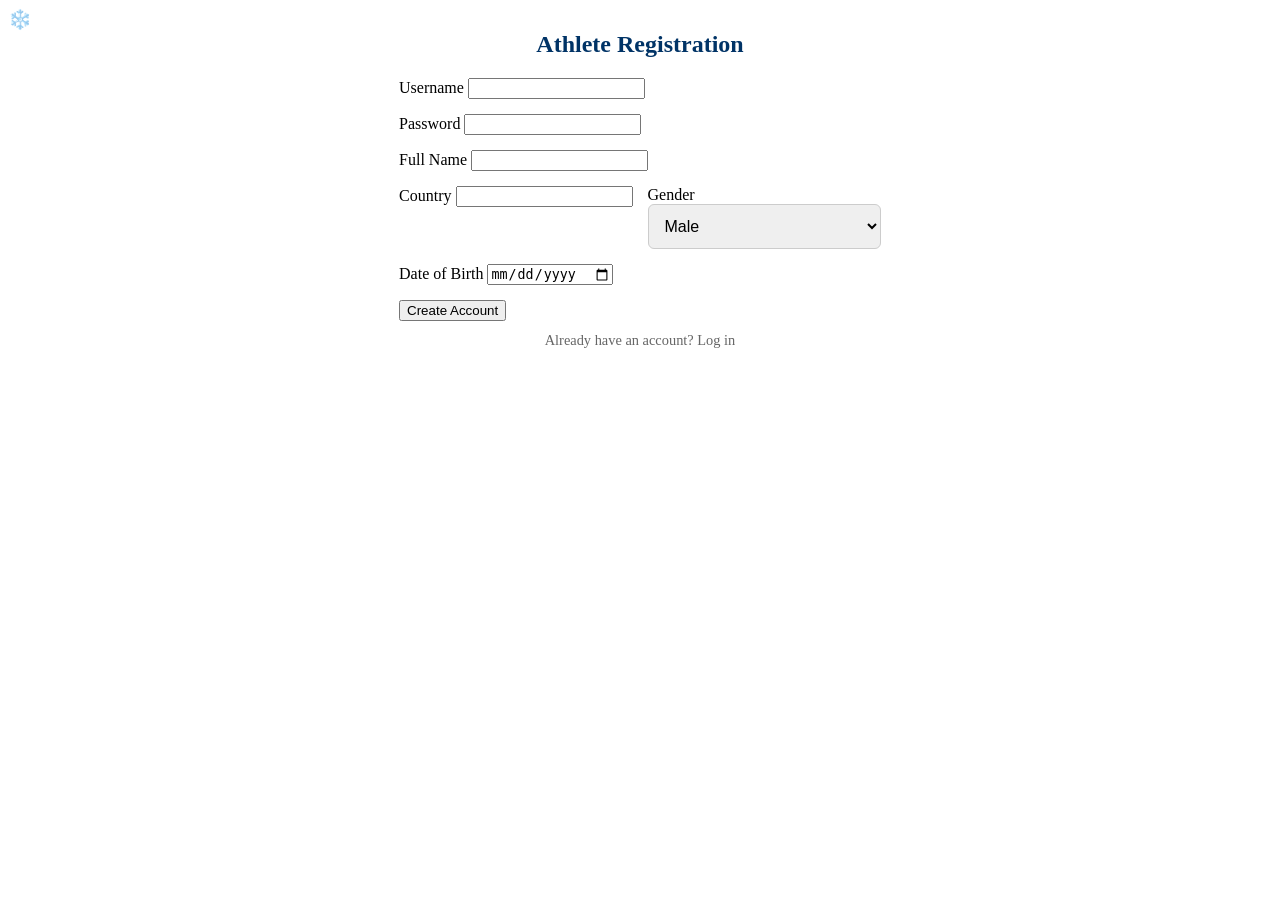
<file: src/main/resources/templates/register.html>
<!DOCTYPE html>
<html xmlns:th="http://www.thymeleaf.org">
<head>
    <meta charset="UTF-8">
    <title>Register - Winter Games</title>
    <link rel="stylesheet" th:href="@{/css/style.css}">
</head>
<body>
<div class="navbar">
    <div style="font-size: 1.2em; font-weight: bold;"><a th:href="@{/}" style="color: white; margin: 0;">❄️ WinterOlympics</a></div>
</div>

<div class="container" style="display: flex; justify-content: center;">
    <form class="auth-form" th:action="@{/register}" th:object="${athleteDto}" method="post" style="max-width: 500px;">
        <h2 style="text-align: center; color: #003366; margin-top: 0;">Athlete Registration</h2>

        <div style="display: grid; grid-template-columns: 1fr 1fr; gap: 15px;">
            <div style="grid-column: span 2;">
                <label for="username">Username</label>
                <input type="text" id="username" th:field="*{username}" required />
            </div>
            <div style="grid-column: span 2;">
                <label for="password">Password</label>
                <input type="password" id="password" th:field="*{password}" required />
            </div>
            <div style="grid-column: span 2;">
                <label for="name">Full Name</label>
                <input type="text" id="name" th:field="*{name}" required />
            </div>
            <div>
                <label for="country">Country</label>
                <input type="text" id="country" th:field="*{country}" required />
            </div>
            <div>
                <label for="gender">Gender</label>
                <select id="gender" th:field="*{gender}" style="width: 100%; padding: 12px; border: 1px solid #ccc; border-radius: 6px; font-size: 16px;" required>
                    <option value="Male">Male</option>
                    <option value="Female">Female</option>
                </select>
            </div>
            <div style="grid-column: span 2;">
                <label for="birthDate">Date of Birth</label>
                <input type="date" id="birthDate" th:field="*{birthDate}" required />
            </div>
        </div>

        <button type="submit" style="margin-top: 15px;">Create Account</button>
        <div style="text-align: center; margin-top: 10px;">
            <a th:href="@{/login}" style="color: #666; font-size: 0.9em; text-decoration: none;">Already have an account? Log in</a>
        </div>
    </form>
</div>
</body>
</html>
</file>
